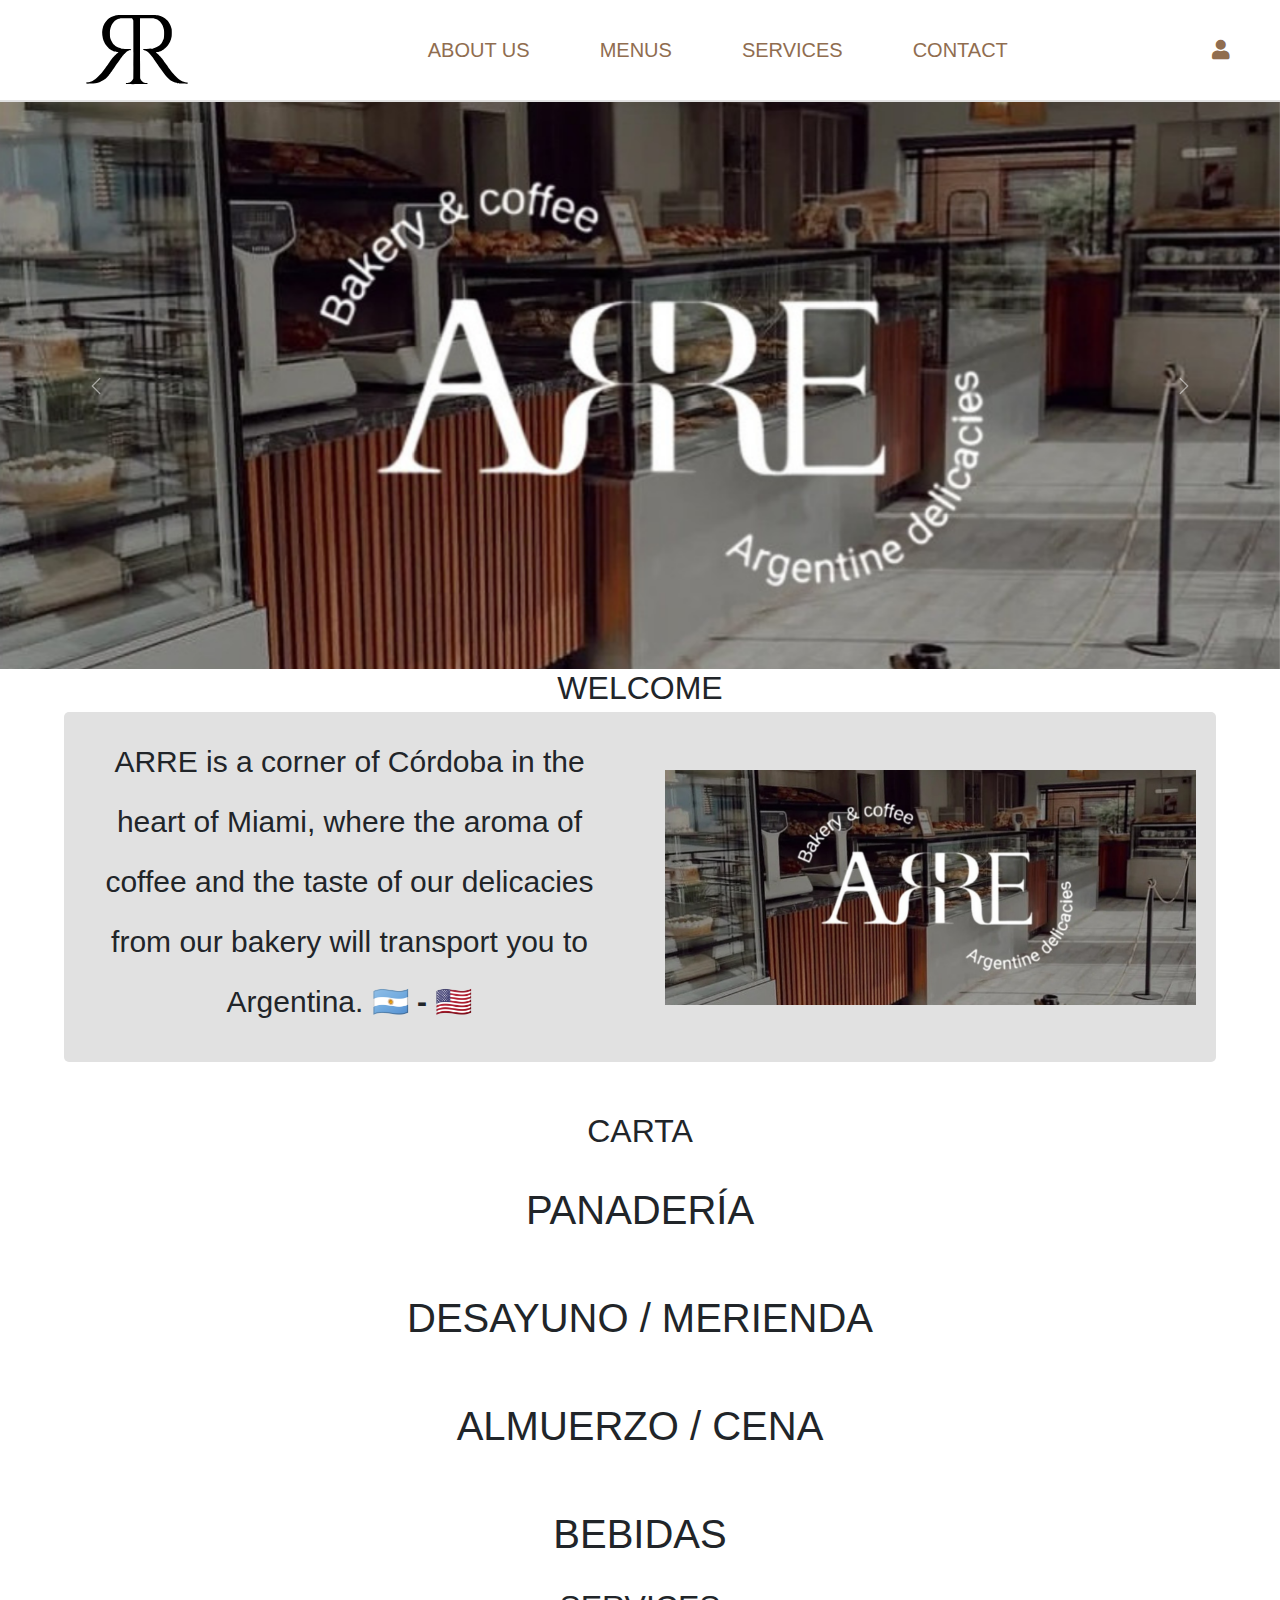
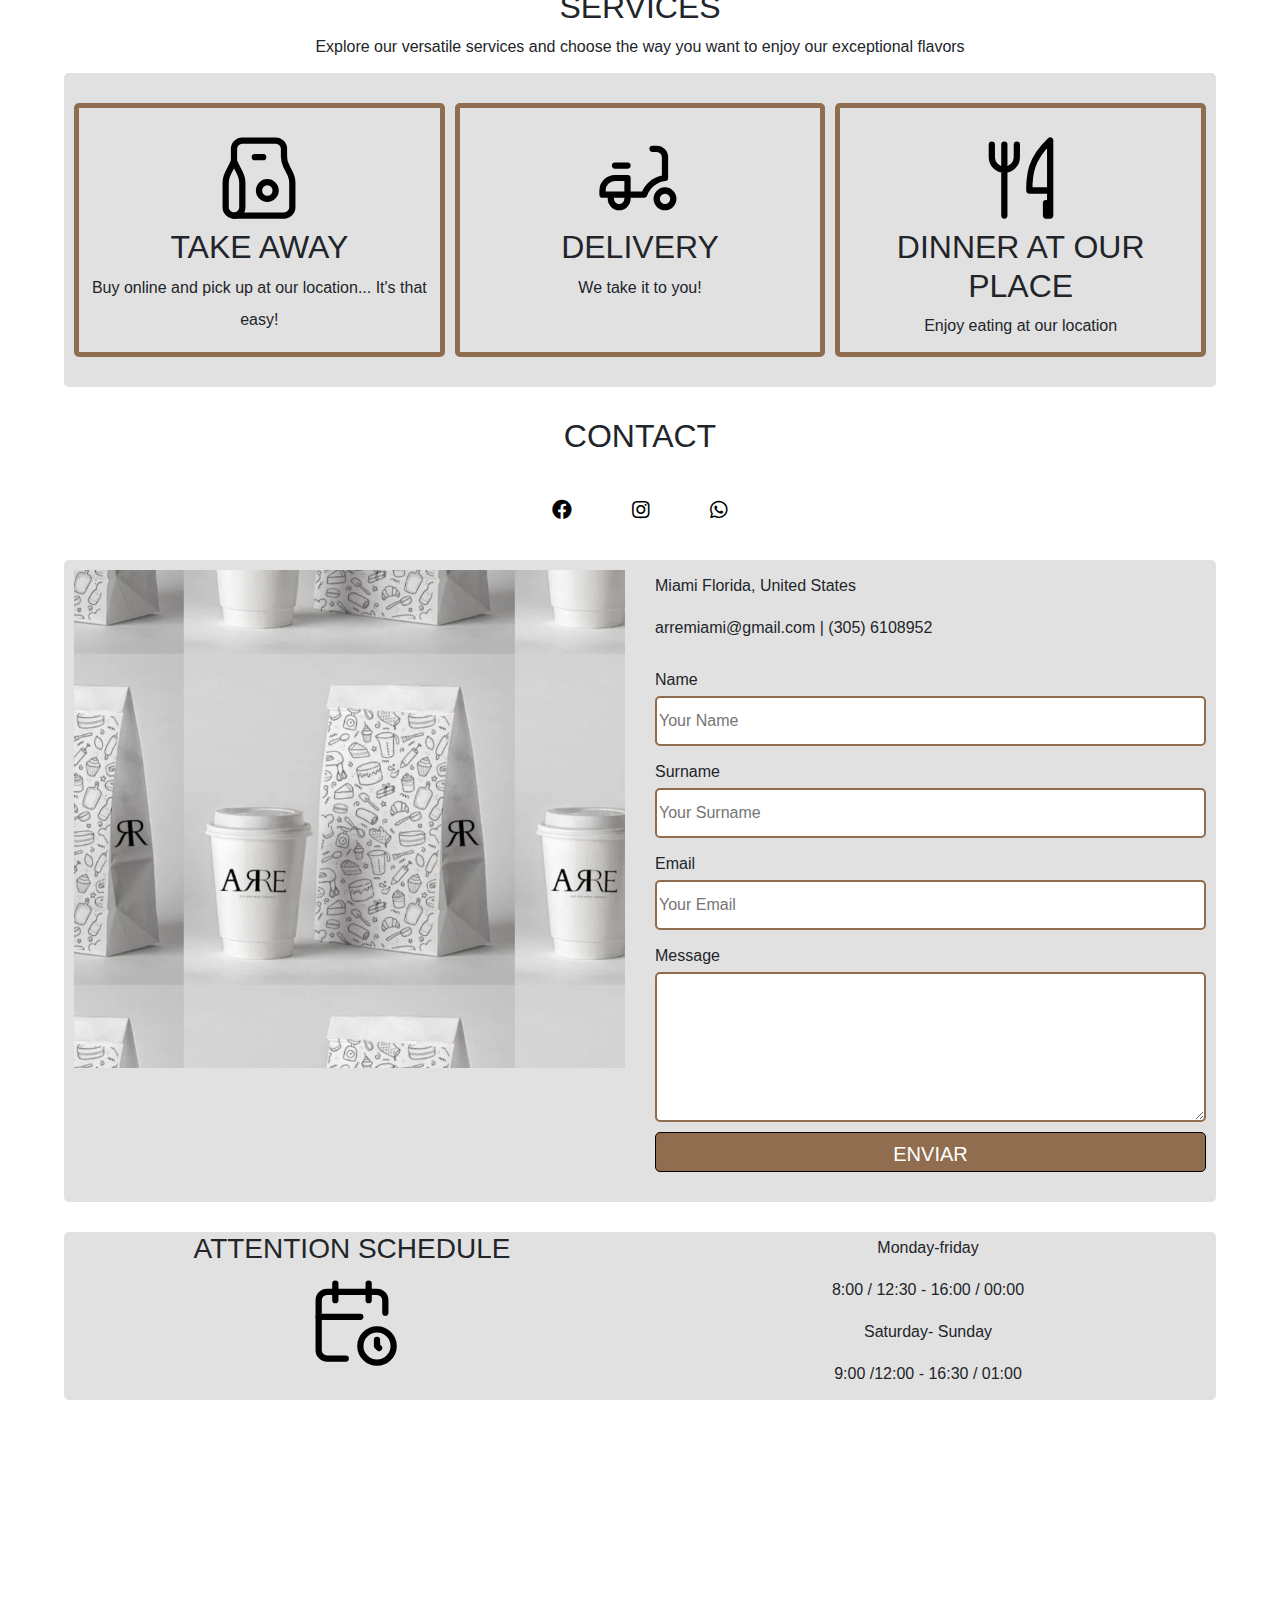
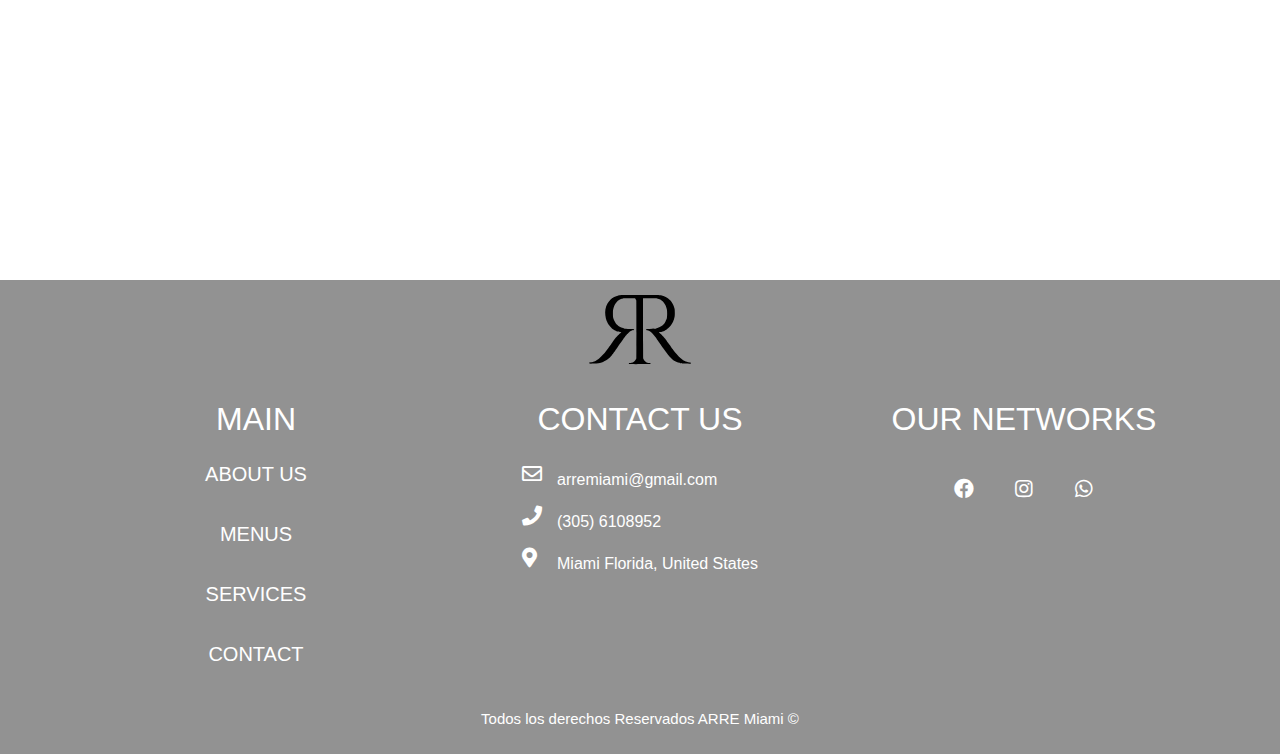
<file: index.html>
<!DOCTYPE html>
<html lang="en">
<head>
    <meta charset="UTF-8">
    <meta name="viewport" content="width=device-width, initial-scale=1.0">
    <link rel="stylesheet" href="css/styles.css">
    <link rel="stylesheet" href="css/normalize.css">
    <link rel="icon" type="image/png" href="./img/logo.svg">
    <title>ARRE</title>
    <link rel="stylesheet" href="https://cdnjs.cloudflare.com/ajax/libs/font-awesome/5.15.3/css/all.min.css">
    <link href="https://cdn.jsdelivr.net/npm/bootstrap@5.3.3/dist/css/bootstrap.min.css" rel="stylesheet" integrity="sha384-QWTKZyjpPEjISv5WaRU9OFeRpok6YctnYmDr5pNlyT2bRjXh0JMhjY6hW+ALEwIH" crossorigin="anonymous">
</head>
<body>
    
    <header class="header">
        <div class="contenedor">
            <div class="barra">
                <a href="index.html" class="logo">
                    <img src="img/logo.svg" alt="">
                </a>
                <button class="menu-toggle" aria-label="Open navigation menu">
                    &#9776;
                </button>
                <nav class="navegacion">
                    <a href="./sesion.html" class="navegacion-enlace iniciar-sesion-texto">
                        Log In
                    </a>
                    <a class="navegacion-enlace" href="aboutus.html">About Us</a>
                    <a class="navegacion-enlace" href="#carta-cliente">Menus</a>
                    <a class="navegacion-enlace" href="#servicios">Services</a>
                    <a class="navegacion-enlace" href="#contacto">Contact</a>
                </nav>
                <a href="./sesion.html" class="iniciar-sesion-icono">
                    <i class="fas fa-user"></i>
                </a>
            </div>
        </div>
    </header>
    <div id="carouselExampleAutoplaying" class="carousel slide" data-bs-ride="carousel">
        <div class="carousel-inner">
            <div class="carousel-item active">
                <img src="./img/welcome.png" class="d-block w-100" alt="...">
            </div>
            <div class="carousel-item">
                <img src="./img/criollos.png" class="d-block w-100" alt="...">
            </div>
            <div class="carousel-item">
                <img src="./img/medialuna.png" class="d-block w-100" alt="...">
            </div>
        </div>
        <button class="carousel-control-prev" type="button" data-bs-target="#carouselExampleAutoplaying" data-bs-slide="prev">
            <span class="carousel-control-prev-icon" aria-hidden="true"></span>
            <span class="visually-hidden">Previous</span>
        </button>
        <button class="carousel-control-next" type="button" data-bs-target="#carouselExampleAutoplaying" data-bs-slide="next">
            <span class="carousel-control-next-icon" aria-hidden="true"></span>
            <span class="visually-hidden">Next</span>
        </button>
    </div>
    <h3 class="centrar-texto">Welcome</h3>
    
    <div class="welcome">
        
        <p>ARRE is a corner of Córdoba in the heart of Miami, where the aroma of coffee and the taste of our delicacies 
            from our bakery will transport you to Argentina. <b>🇦🇷 - 🇺🇸</b>
        </p>
        <img src="img/welcome.png" alt="">
    </div>


    <!-- CARTA CLIENTE-->
    <h3 class="centrar-texto" id="carta-cliente">Carta</h3>
    <div id="contenedor-productos">
        <div id="cont-panaderia">
            <h2 class="category-title">Panadería</h2>
            <div id="panaderia">
            
            </div>
        </div>
        <div id="cont-desmer">
            <h2 class="category-title">Desayuno / Merienda</h2>
            <div id="desayuno-merienda">
                
            </div>
        </div>
        <div id="cont-almcen">
            <h2 class="category-title">Almuerzo / Cena</h2>
            <div id="almuerzo-cena">
                
            </div>
        </div>
        <div id="cont-bebidas">
            <h2 class="category-title">Bebidas</h2>
            <div id="bebidas">
                
            </div>
        </div>
    </div>
    <!--FIN CARTA CLIENTE-->

    <!--SERVICIOS -->
    <h3 class="centrar-texto" id="servicios">Services</h3>
    <p class="centrar-texto">Explore our versatile services and choose the way you want to enjoy our exceptional flavors</p>

    <div class="servicios">

        <div class="item">
            <svg xmlns="http://www.w3.org/2000/svg" class="icon icon-tabler icon-tabler-paper-bag" width="100" height="100" viewBox="0 0 24 24" stroke-width="1.5" stroke="#000000" fill="none" stroke-linecap="round" stroke-linejoin="round">
                <path stroke="none" d="M0 0h24v24H0z" fill="none"/>
                <path d="M8 3h8a2 2 0 0 1 2 2v1.82a5 5 0 0 0 .528 2.236l.944 1.888a5 5 0 0 1 .528 2.236v5.82a2 2 0 0 1 -2 2h-12a2 2 0 0 1 -2 -2v-5.82a5 5 0 0 1 .528 -2.236l1.472 -2.944v-3a2 2 0 0 1 2 -2z" />
                <path d="M14 15m-2 0a2 2 0 1 0 4 0a2 2 0 1 0 -4 0" />
                <path d="M6 21a2 2 0 0 0 2 -2v-5.82a5 5 0 0 0 -.528 -2.236l-1.472 -2.944" />
                <path d="M11 7h2" />
              </svg>
            <h3>Take Away</h3>
            <p>Buy online and pick up at our location... It's that easy!</p>
        </div>

        <div class="item">
            <svg xmlns="http://www.w3.org/2000/svg" class="icon icon-tabler icon-tabler-moped" width="100" height="100" viewBox="0 0 24 24" stroke-width="1.5" stroke="#000000" fill="none" stroke-linecap="round" stroke-linejoin="round">
                <path stroke="none" d="M0 0h24v24H0z" fill="none"/>
                <path d="M18 17m-2 0a2 2 0 1 0 4 0a2 2 0 1 0 -4 0" />
                <path d="M5 16v1a2 2 0 0 0 4 0v-5h-3a3 3 0 0 0 -3 3v1h10a6 6 0 0 1 5 -4v-5a2 2 0 0 0 -2 -2h-1" />
                <path d="M6 9l3 0" />
              </svg>
            <h3>Delivery</h3>
            <p>We take it to you!</p>
        </div>

        <div class="item">
            <svg xmlns="http://www.w3.org/2000/svg" class="icon icon-tabler icon-tabler-tools-kitchen-2" width="100" height="100" viewBox="0 0 24 24" stroke-width="1.5" stroke="#000000" fill="none" stroke-linecap="round" stroke-linejoin="round">
                <path stroke="none" d="M0 0h24v24H0z" fill="none"/>
                <path d="M19 3v12h-5c-.023 -3.681 .184 -7.406 5 -12zm0 12v6h-1v-3m-10 -14v17m-3 -17v3a3 3 0 1 0 6 0v-3" />
              </svg>
            <h3>Dinner at our Place</h3>
            <p>Enjoy eating at our location</p>
        </div>

    </div>
    <!--FIN SERVICIOS -->

    <!--CONTACTO-->
    <h3 class="centrar-texto" id="contacto">Contact</h3>

    <div class="redes">
        <a class="navegacion-enlace" href="#"><i class="fab fa-facebook"></i></a>
        <a class="navegacion-enlace" href="#"><i class="fab fa-instagram"></i></a>
        <a class="navegacion-enlace" href="#"><i class="fab fa-whatsapp"></i></a>
    </div>


    <div class="contacto">
        <img src="img/contacto.jpeg" alt="">

        <form class="formulario" action="https://formspree.io/f/xdoqrpzy" method="POST">
                <div class="info">
                    <p>Miami Florida, United States</p>
                    <p>arremiami@gmail.com | (305) 6108952</p>
                </div>

                <div class="campo">
                    <label class="campo__label" for="name">Name</label>
                    <input name="Name" class="campo__field" type="text" id="name" placeholder="Your Name">
                </div>

                <div class="campo">
                    <label class="campo__label" for="surname">Surname</label>
                    <input name="Surname" class="campo__field" type="text" id="surname" placeholder="Your Surname">
                </div>

                <div class="campo">
                    <label class="campo__label" for="email">Email</label>
                    <input name="Email" class="campo__field" type="text" id="email" placeholder="Your Email">
                </div>

                <div class="campo">
                    <label class="campo__label" for="message">Message</label>
                    <textarea name="Message" class="campo__label--textarea" id="message"></textarea>
                </div>

                <div class="campo">
                    <input type="submit" value="Enviar" class="boton">
                </div>
            </div>
        </form>
    </div>

    <div class="horarios">
        <div class="titulo">
            <h4 class="horario__titulo">Attention schedule</h4>
            <svg class="horario__icono" xmlns="http://www.w3.org/2000/svg" class="icon icon-tabler icon-tabler-calendar-clock" width="100" height="100" viewBox="0 0 24 24" stroke-width="1.5" stroke="#000000" fill="none" stroke-linecap="round" stroke-linejoin="round">
                <path stroke="none" d="M0 0h24v24H0z" fill="none"/>
                <path d="M10.5 21h-4.5a2 2 0 0 1 -2 -2v-12a2 2 0 0 1 2 -2h12a2 2 0 0 1 2 2v3" />
                <path d="M16 3v4" />
                <path d="M8 3v4" />
                <path d="M4 11h10" />
                <path d="M18 18m-4 0a4 4 0 1 0 8 0a4 4 0 1 0 -8 0" />
                <path d="M18 16.5v1.5l.5 .5" />
            </svg> 
        </div>
        

        <div class="hora">
            <div class="horario__dia">
                <p>Monday-friday</p>
                <p>8:00 / 12:30 - 16:00 / 00:00</p>
            </div>
            <div class="horario__dia">
                <p>Saturday- Sunday</p>
                <p>9:00 /12:00 - 16:30 / 01:00</p>
            </div>
        </div>
    </div>
    <div class="map">
        <iframe src="https://www.google.com/maps/embed?pb=!1m18!1m12!1m3!1d3592.234903477276!2d-80.13233793224205!3d25.795823322726807!2m3!1f0!2f0!3f0!3m2!1i1024!2i768!4f13.1!3m3!1m2!1s0x88d9b0a20ec8c111%3A0xff96f271ddad4f65!2sMiami%2C%20Florida%2C%20EE.%20UU.!5e0!3m2!1ses-419!2sar!4v1717389049064!5m2!1ses-419!2sar" width="600" height="450" style="border:0;" allowfullscreen="" loading="lazy" referrerpolicy="no-referrer-when-downgrade"></iframe>        
    </div>
    <!--FIN CONTACTO-->

    <footer class="footer">
        <div class="contenedor-footer">
            <div class="logo-footer">
                <a href="index.html" class="logo">
                    <img src="img/logo.svg" alt="">
                </a>
            </div>
            <div class="content-footer">
                <nav class="nav-footer">
                    <h3>Main</h3>
                    <a class="navegacion-enlace" href="aboutus.html">About Us</a>
                    <a class="navegacion-enlace" href="menu.html">Menus</a>
                    <a class="navegacion-enlace" href="services.html">Services</a>
                    <a class="navegacion-enlace" href="contact.html">Contact</a>
                </nav>
                <div class="contact-footer">
                    <h3>Contact us</h3>
                    <div class="content-contact-footer">
                        <div class="iconos-contacto">
                            <i class="far fa-envelope"></i>
                            <i class="fas fa-phone"></i>
                            <i class="fas fa-map-marker-alt"></i>
                        </div>
                        <div>
                            <p>arremiami@gmail.com</p>
                            <p>(305) 6108952</p>
                            <p>Miami Florida, United States</p>
                        </div>
                    </div>
                </div>
                <div class="redes-footer">
                        <h3>Our networks</h3>
                        <div>
                            <a class="navegacion-enlace" href="#"><i class="fab fa-facebook"></i></a>
                            <a class="navegacion-enlace" href="#"><i class="fab fa-instagram"></i></a>
                            <a class="navegacion-enlace" href="#"><i class="fab fa-whatsapp"></i></a>
                        </div>
                </div>
            </div>
        </div>
        <p id="derechos" class="centrar-texto">Todos los derechos Reservados ARRE Miami &copy;</p>
    </footer>
    <script src="./main.js"></script>
    <script src="./footer.js"></script>
    <script src="https://cdn.jsdelivr.net/npm/bootstrap@5.3.3/dist/js/bootstrap.bundle.min.js" integrity="sha384-YvpcrYf0tY3lHB60NNkmXc5s9fDVZLESaAA55NDzOxhy9GkcIdslK1eN7N6jIeHz" crossorigin="anonymous"></script>
</body>
</html>
</file>
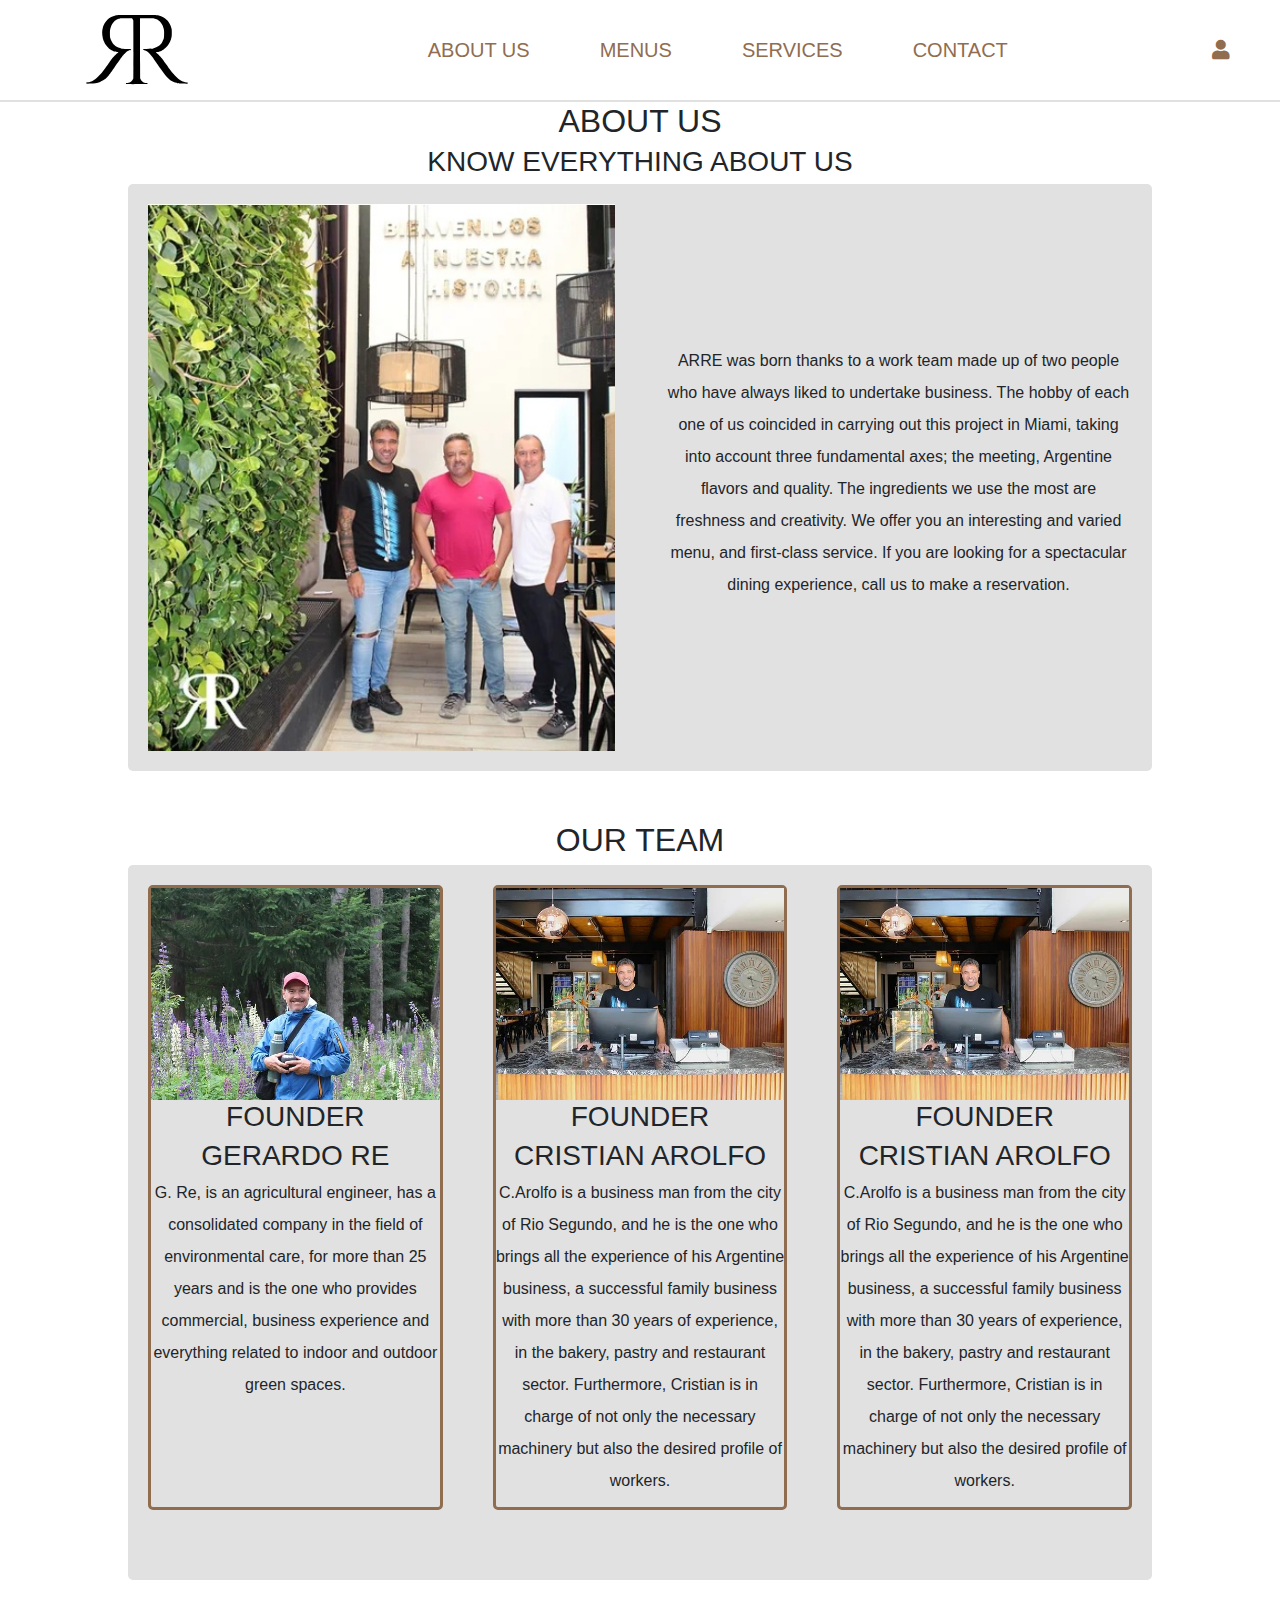
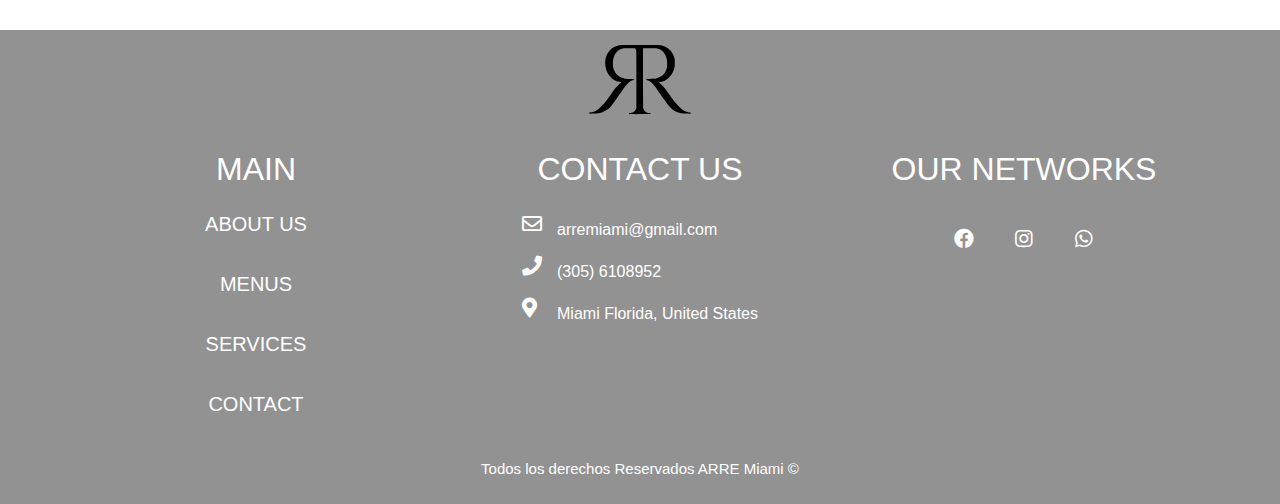
<file: aboutus.html>
<!DOCTYPE html>
<html lang="en">
<head>
    <meta charset="UTF-8">
    <meta name="viewport" content="width=device-width, initial-scale=1.0">
    <link rel="stylesheet" href="css/styles.css">
    <link rel="stylesheet" href="css/normalize.css">
    <link rel="icon" type="image/png" href="./img/logo.svg">
    <title>ARRE</title>
    <link rel="stylesheet" href="https://cdnjs.cloudflare.com/ajax/libs/font-awesome/5.15.3/css/all.min.css">
    <link href="https://cdn.jsdelivr.net/npm/bootstrap@5.3.3/dist/css/bootstrap.min.css" rel="stylesheet" integrity="sha384-QWTKZyjpPEjISv5WaRU9OFeRpok6YctnYmDr5pNlyT2bRjXh0JMhjY6hW+ALEwIH" crossorigin="anonymous">
</head>
<body>
    
    <header class="header">
        <div class="contenedor">
            <div class="barra">
                <a href="index.html" class="logo">
                    <img src="img/logo.svg" alt="">
                </a>
                <button class="menu-toggle" aria-label="Open navigation menu">
                    &#9776;
                </button>
                <nav class="navegacion">
                    <a href="./sesion.html" class="navegacion-enlace iniciar-sesion-texto">
                        Log In
                    </a>
                    <a class="navegacion-enlace" href="aboutus.html">About Us</a>
                    <a class="navegacion-enlace" href="menu.html">Menus</a>
                    <a class="navegacion-enlace" href="services.html">Services</a>
                    <a class="navegacion-enlace" href="contact.html">Contact</a>
                </nav>
                <a href="./sesion.html" class="iniciar-sesion-icono">
                    <i class="fas fa-user"></i>
                </a>
            </div>
        </div>
    </header>

    <h3 class="centrar-texto">About Us</h3>

    <h4 class="centrar-texto">Know everything about us</h4>
    <div class="us">
        <img src="img/founders.jpeg" alt="">
        <p>ARRE was born thanks to a work team made up of two people who have always liked to undertake business. 
            The hobby of each one of us coincided in carrying out this project in Miami, taking into account three 
            fundamental axes; the meeting, Argentine flavors and quality. The ingredients we use the most are freshness 
            and creativity. We offer you an interesting and varied menu, and first-class service. If you are looking for 
            a spectacular dining experience, call us to make a reservation.</p>
    </div>

    <h3 class="centrar-texto">Our Team</h3>

    <div class="fundadores">
        <div class="fundador">
            <img src="img/gerardo.jpeg" alt="">
            <h4>Founder</h4>
            <h4>Gerardo Re</h4>
            <p>G. Re, is an agricultural engineer, has a consolidated company in the field of environmental care, 
                for more than 25 years and is the one who provides commercial, business experience and everything 
                related to indoor and outdoor green spaces.
            </p>
        </div>
        <div class="fundador">
            <img src="img/cristian.jpeg" alt="">
            <h4>Founder</h4>
            <h4>Cristian Arolfo</h4>
            <p>C.Arolfo is a business man from the city of Rio Segundo, and he is the one who brings all the experience 
                of his Argentine business, a successful family business with more than 30 years of experience, in the bakery, 
                pastry and restaurant sector. Furthermore, Cristian is in charge of not only the necessary machinery but also 
                the desired profile of workers.
            </p>
        </div>
        <div class="fundador">
            <img src="img/cristian.jpeg" alt="">
            <h4>Founder</h4>
            <h4>Cristian Arolfo</h4>
            <p>C.Arolfo is a business man from the city of Rio Segundo, and he is the one who brings all the experience 
                of his Argentine business, a successful family business with more than 30 years of experience, in the bakery, 
                pastry and restaurant sector. Furthermore, Cristian is in charge of not only the necessary machinery but also 
                the desired profile of workers.
            </p>
        </div>
    </div>
    <footer class="footer">
        <div class="contenedor-footer">
            <div class="logo-footer">
                <a href="index.html" class="logo">
                    <img src="img/logo.svg" alt="">
                </a>
            </div>
            <div class="content-footer">
                <nav class="nav-footer">
                    <h3>Main</h3>
                    <a class="navegacion-enlace" href="aboutus.html">About Us</a>
                    <a class="navegacion-enlace" href="menu.html">Menus</a>
                    <a class="navegacion-enlace" href="services.html">Services</a>
                    <a class="navegacion-enlace" href="contact.html">Contact</a>
                </nav>
                <div class="contact-footer">
                    <h3>Contact us</h3>
                    <div class="content-contact-footer">
                        <div class="iconos-contacto">
                            <i class="far fa-envelope"></i>
                            <i class="fas fa-phone"></i>
                            <i class="fas fa-map-marker-alt"></i>
                        </div>
                        <div>
                            <p>arremiami@gmail.com</p>
                            <p>(305) 6108952</p>
                            <p>Miami Florida, United States</p>
                        </div>
                    </div>
                </div>
                <div class="redes-footer">
                        <h3>Our networks</h3>
                        <div>
                            <a class="navegacion-enlace" href="#"><i class="fab fa-facebook"></i></a>
                            <a class="navegacion-enlace" href="#"><i class="fab fa-instagram"></i></a>
                            <a class="navegacion-enlace" href="#"><i class="fab fa-whatsapp"></i></a>
                        </div>
                </div>
            </div>
        </div>
        <p id="derechos" class="centrar-texto">Todos los derechos Reservados ARRE Miami &copy;</p>
    </footer>
    <script src="./main.js"></script>
    <script src="./footer.js"></script>
</body>
</html>
</file>
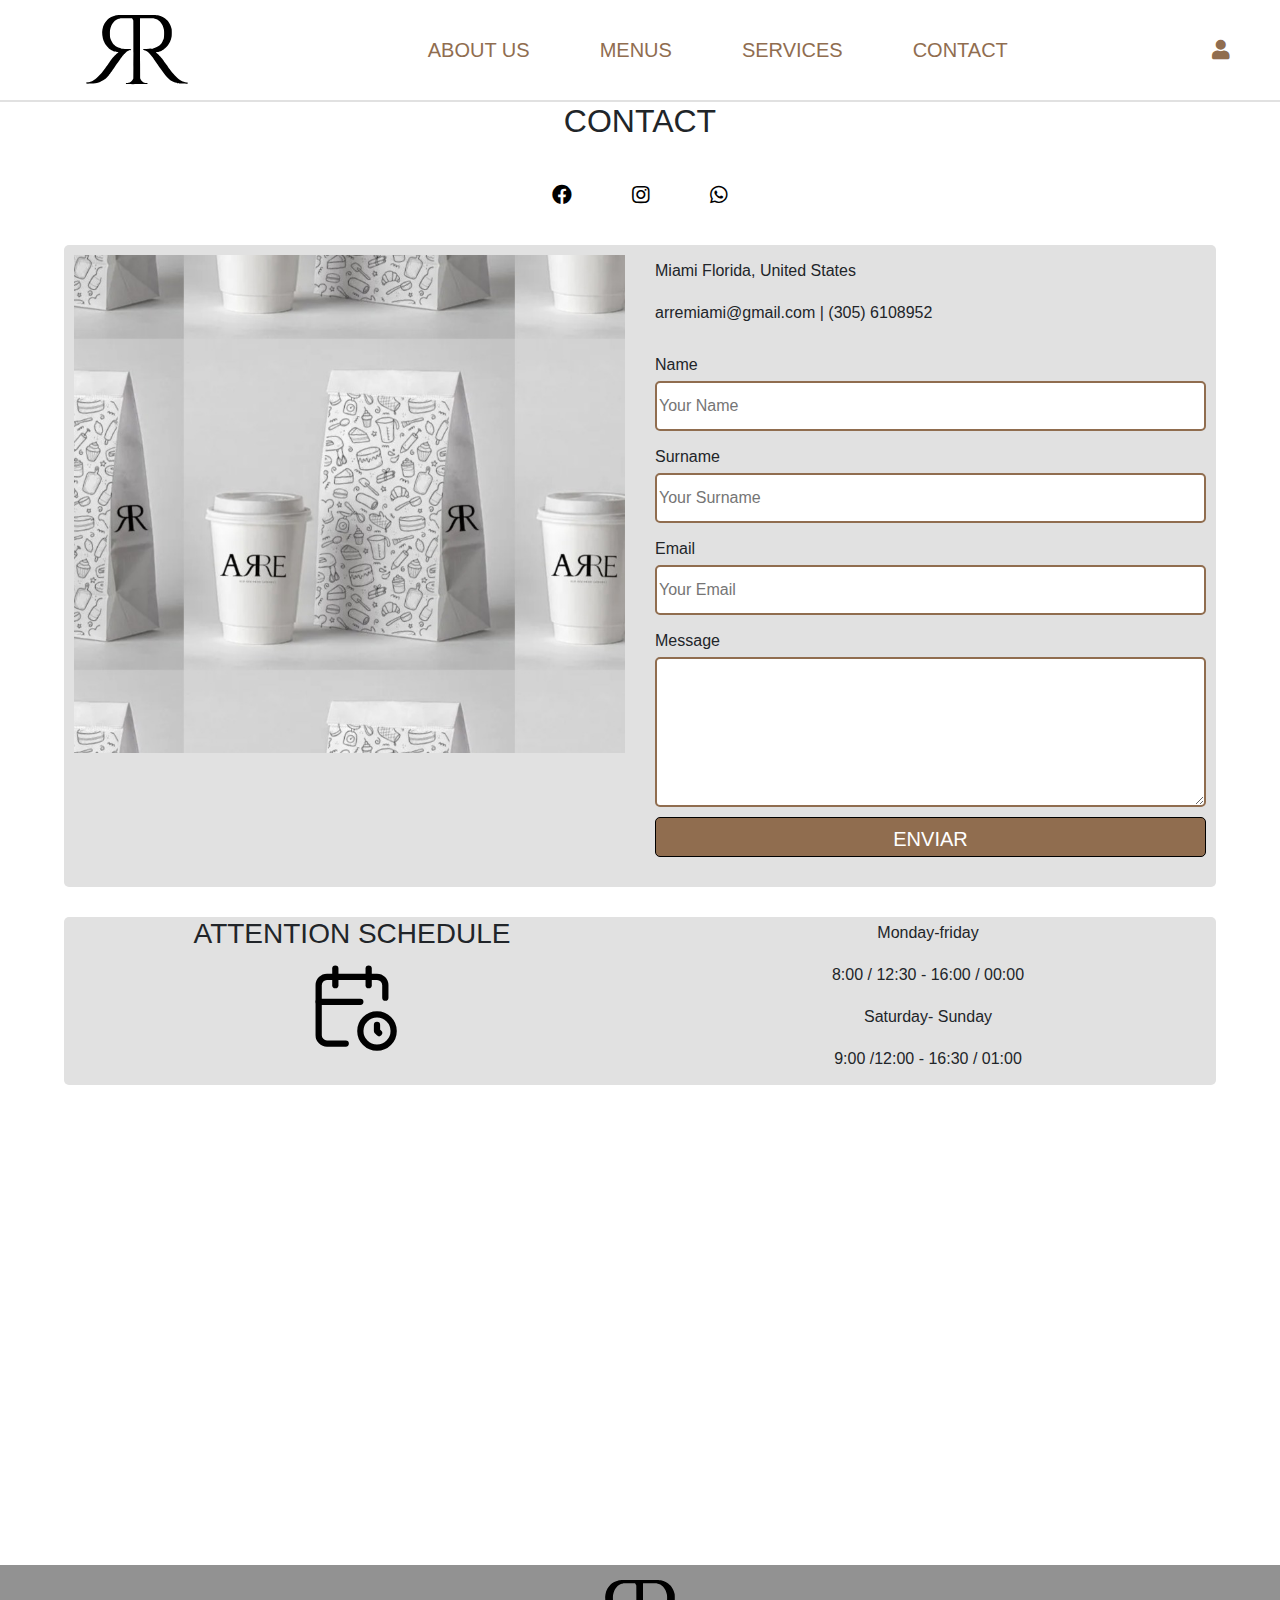
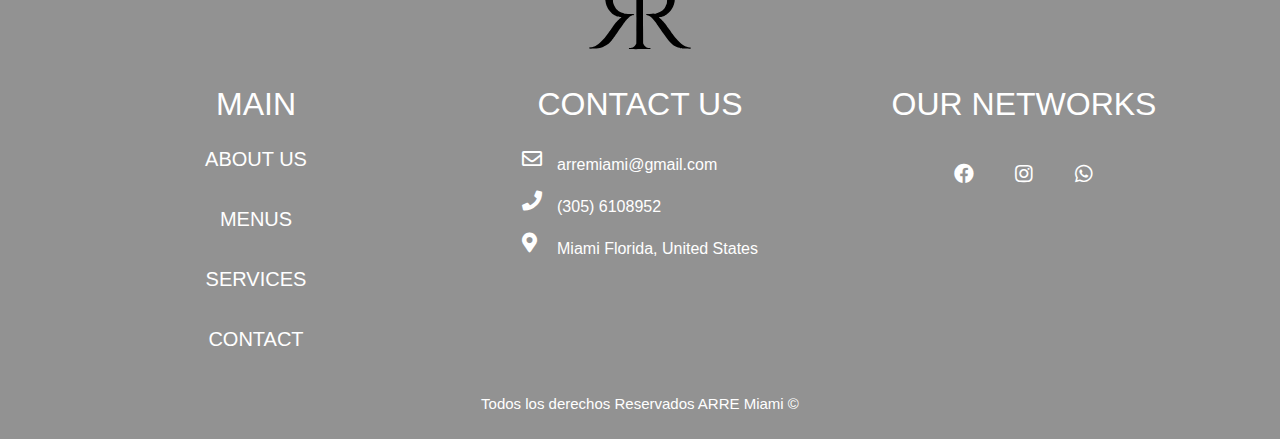
<file: contact.html>
<!DOCTYPE html>
<html lang="en">
<head>
    <meta charset="UTF-8">
    <meta name="viewport" content="width=device-width, initial-scale=1.0">
    <link rel="stylesheet" href="css/styles.css">
    <link rel="stylesheet" href="css/normalize.css">
    <link rel="icon" type="image/png" href="./img/logo.svg">
    <title>ARRE</title>
    <link rel="stylesheet" href="https://cdnjs.cloudflare.com/ajax/libs/font-awesome/5.15.3/css/all.min.css">
    <link href="https://cdn.jsdelivr.net/npm/bootstrap@5.3.3/dist/css/bootstrap.min.css" rel="stylesheet" integrity="sha384-QWTKZyjpPEjISv5WaRU9OFeRpok6YctnYmDr5pNlyT2bRjXh0JMhjY6hW+ALEwIH" crossorigin="anonymous">
</head>
<body>
    
    <header class="header">
        <div class="contenedor">
            <div class="barra">
                <a href="index.html" class="logo">
                    <img src="img/logo.svg" alt="">
                </a>
                <button class="menu-toggle" aria-label="Open navigation menu">
                    &#9776;
                </button>
                <nav class="navegacion">
                    <a href="./sesion.html" class="navegacion-enlace iniciar-sesion-texto">
                        Log In
                    </a>
                    <a class="navegacion-enlace" href="aboutus.html">About Us</a>
                    <a class="navegacion-enlace" href="menu.html">Menus</a>
                    <a class="navegacion-enlace" href="services.html">Services</a>
                    <a class="navegacion-enlace" href="contact.html">Contact</a>
                </nav>
                <a href="./sesion.html" class="iniciar-sesion-icono">
                    <i class="fas fa-user"></i>
                </a>
            </div>
        </div>
    </header>
    

    <h3 class="centrar-texto">Contact</h3>

    <div class="redes">
        <a class="navegacion-enlace" href="#"><i class="fab fa-facebook"></i></a>
        <a class="navegacion-enlace" href="#"><i class="fab fa-instagram"></i></a>
        <a class="navegacion-enlace" href="#"><i class="fab fa-whatsapp"></i></a>
    </div>


    <div class="contacto">
        <img src="img/contacto.jpeg" alt="">

        <form class="formulario" action="https://formspree.io/f/xdoqrpzy" method="POST">
                <div class="info">
                    <p>Miami Florida, United States</p>
                    <p>arremiami@gmail.com | (305) 6108952</p>
                </div>

                <div class="campo">
                    <label class="campo__label" for="name">Name</label>
                    <input name="Name" class="campo__field" type="text" id="name" placeholder="Your Name">
                </div>

                <div class="campo">
                    <label class="campo__label" for="surname">Surname</label>
                    <input name="Surname" class="campo__field" type="text" id="surname" placeholder="Your Surname">
                </div>

                <div class="campo">
                    <label class="campo__label" for="email">Email</label>
                    <input name="Email" class="campo__field" type="text" id="email" placeholder="Your Email">
                </div>

                <div class="campo">
                    <label class="campo__label" for="message">Message</label>
                    <textarea name="Message" class="campo__label--textarea" id="message"></textarea>
                </div>

                <div class="campo">
                    <input type="submit" value="Enviar" class="boton">
                </div>
            </div>
        </form>
    </div>

    <div class="horarios">
        <div class="titulo">
            <h4 class="horario__titulo">Attention schedule</h4>
            <svg class="horario__icono" xmlns="http://www.w3.org/2000/svg" class="icon icon-tabler icon-tabler-calendar-clock" width="100" height="100" viewBox="0 0 24 24" stroke-width="1.5" stroke="#000000" fill="none" stroke-linecap="round" stroke-linejoin="round">
                <path stroke="none" d="M0 0h24v24H0z" fill="none"/>
                <path d="M10.5 21h-4.5a2 2 0 0 1 -2 -2v-12a2 2 0 0 1 2 -2h12a2 2 0 0 1 2 2v3" />
                <path d="M16 3v4" />
                <path d="M8 3v4" />
                <path d="M4 11h10" />
                <path d="M18 18m-4 0a4 4 0 1 0 8 0a4 4 0 1 0 -8 0" />
                <path d="M18 16.5v1.5l.5 .5" />
            </svg> 
        </div>
        

        <div class="hora">
            <div class="horario__dia">
                <p>Monday-friday</p>
                <p>8:00 / 12:30 - 16:00 / 00:00</p>
            </div>
            <div class="horario__dia">
                <p>Saturday- Sunday</p>
                <p>9:00 /12:00 - 16:30 / 01:00</p>
            </div>
        </div>
    </div>
    <div class="map">
        <iframe src="https://www.google.com/maps/embed?pb=!1m18!1m12!1m3!1d3592.234903477276!2d-80.13233793224205!3d25.795823322726807!2m3!1f0!2f0!3f0!3m2!1i1024!2i768!4f13.1!3m3!1m2!1s0x88d9b0a20ec8c111%3A0xff96f271ddad4f65!2sMiami%2C%20Florida%2C%20EE.%20UU.!5e0!3m2!1ses-419!2sar!4v1717389049064!5m2!1ses-419!2sar" width="600" height="450" style="border:0;" allowfullscreen="" loading="lazy" referrerpolicy="no-referrer-when-downgrade"></iframe>        
    </div>
    <footer class="footer">
        <div class="contenedor-footer">
            <div class="logo-footer">
                <a href="index.html" class="logo">
                    <img src="img/logo.svg" alt="">
                </a>
            </div>
            <div class="content-footer">
                <nav class="nav-footer">
                    <h3>Main</h3>
                    <a class="navegacion-enlace" href="aboutus.html">About Us</a>
                    <a class="navegacion-enlace" href="menu.html">Menus</a>
                    <a class="navegacion-enlace" href="services.html">Services</a>
                    <a class="navegacion-enlace" href="contact.html">Contact</a>
                </nav>
                <div class="contact-footer">
                    <h3>Contact us</h3>
                    <div class="content-contact-footer">
                        <div class="iconos-contacto">
                            <i class="far fa-envelope"></i>
                            <i class="fas fa-phone"></i>
                            <i class="fas fa-map-marker-alt"></i>
                        </div>
                        <div>
                            <p>arremiami@gmail.com</p>
                            <p>(305) 6108952</p>
                            <p>Miami Florida, United States</p>
                        </div>
                    </div>
                </div>
                <div class="redes-footer">
                        <h3>Our networks</h3>
                        <div>
                            <a class="navegacion-enlace" href="#"><i class="fab fa-facebook"></i></a>
                            <a class="navegacion-enlace" href="#"><i class="fab fa-instagram"></i></a>
                            <a class="navegacion-enlace" href="#"><i class="fab fa-whatsapp"></i></a>
                        </div>
                </div>
            </div>
        </div>
        <p id="derechos" class="centrar-texto">Todos los derechos Reservados ARRE Miami &copy;</p>
    </footer>
    <script src="./main.js"></script>
    <script src="./footer.js"></script>
</body>
</html>
</file>
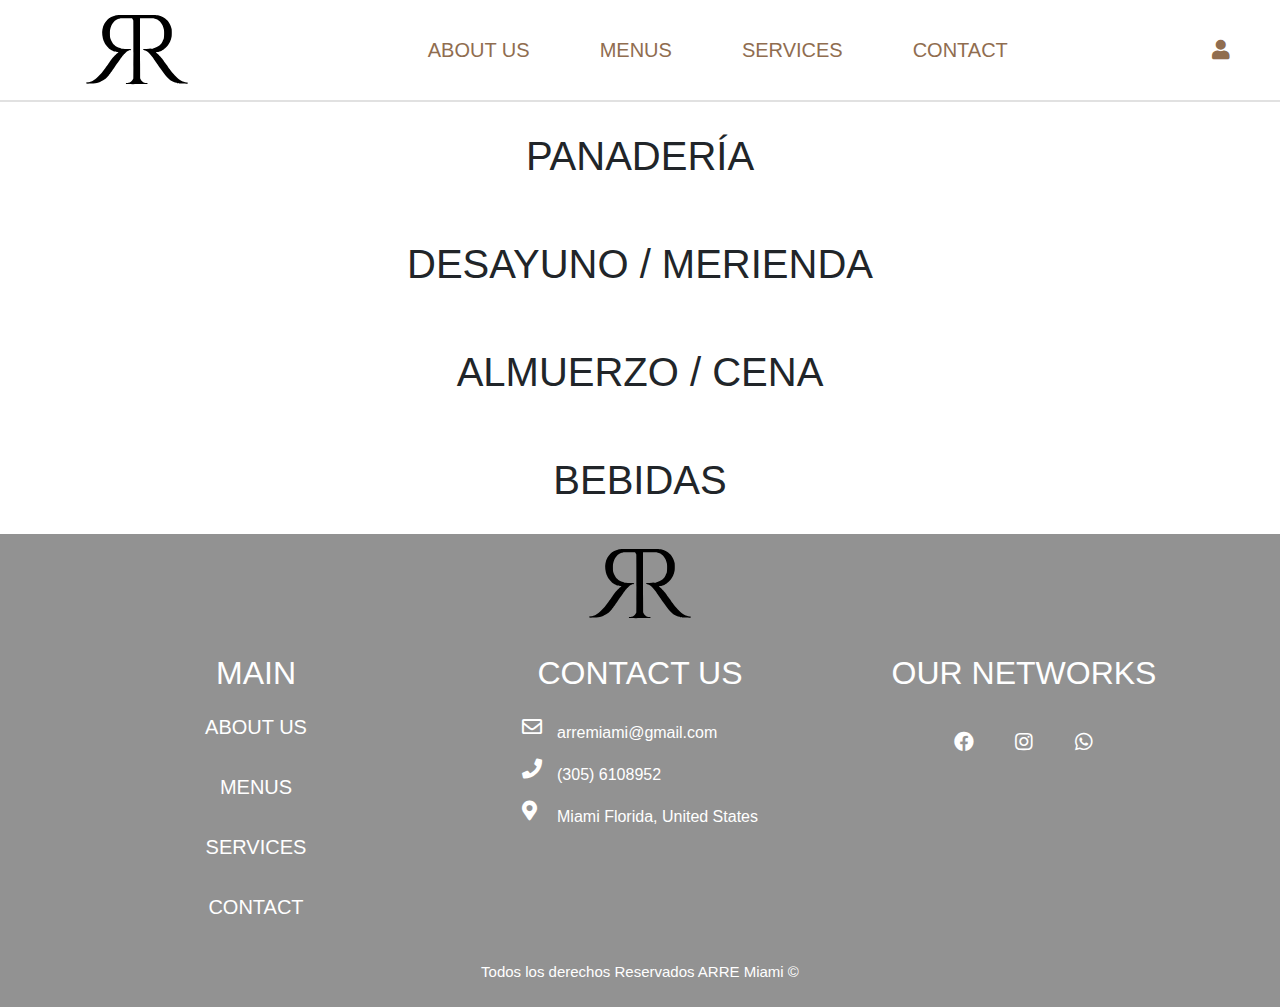
<file: menu.html>
<!DOCTYPE html>
<html lang="en">
<head>
    <meta charset="UTF-8">
    <meta name="viewport" content="width=device-width, initial-scale=1.0">
    <link rel="stylesheet" href="css/styles.css">
    <link rel="stylesheet" href="css/normalize.css">
    <link rel="icon" type="image/png" href="./img/logo.svg">
    <title>ARRE</title>
    <link rel="stylesheet" href="https://cdnjs.cloudflare.com/ajax/libs/font-awesome/5.15.3/css/all.min.css">
    <link href="https://cdn.jsdelivr.net/npm/bootstrap@5.3.3/dist/css/bootstrap.min.css" rel="stylesheet" integrity="sha384-QWTKZyjpPEjISv5WaRU9OFeRpok6YctnYmDr5pNlyT2bRjXh0JMhjY6hW+ALEwIH" crossorigin="anonymous">
</head>
<body>
    
    <header class="header">
        <div class="contenedor">
            <div class="barra">
                <a href="index.html" class="logo">
                    <img src="img/logo.svg" alt="">
                </a>
                <button class="menu-toggle" aria-label="Open navigation menu">
                    &#9776;
                </button>
                <nav class="navegacion">
                    <a href="./sesion.html" class="navegacion-enlace iniciar-sesion-texto">
                        Log In
                    </a>
                    <a class="navegacion-enlace" href="aboutus.html">About Us</a>
                    <a class="navegacion-enlace" href="menu.html">Menus</a>
                    <a class="navegacion-enlace" href="services.html">Services</a>
                    <a class="navegacion-enlace" href="contact.html">Contact</a>
                </nav>
                <a href="./sesion.html" class="iniciar-sesion-icono">
                    <i class="fas fa-user"></i>
                </a>
            </div>
        </div>
    </header>
    <div id="contenedor-productos">
        <div id="cont-panaderia">
            <h2 class="category-title">Panadería</h2>
            <div id="panaderia">
            
            </div>
        </div>
        <div id="cont-desmer">
            <h2 class="category-title">Desayuno / Merienda</h2>
            <div id="desayuno-merienda">
                
            </div>
        </div>
        <div id="cont-almcen">
            <h2 class="category-title">Almuerzo / Cena</h2>
            <div id="almuerzo-cena">
                
            </div>
        </div>
        <div id="cont-bebidas">
            <h2 class="category-title">Bebidas</h2>
            <div id="bebidas">
                
            </div>
        </div>
    </div>

    <footer class="footer">
        <div class="contenedor-footer">
            <div class="logo-footer">
                <a href="index.html" class="logo">
                    <img src="img/logo.svg" alt="">
                </a>
            </div>
            <div class="content-footer">
                <nav class="nav-footer">
                    <h3>Main</h3>
                    <a class="navegacion-enlace" href="aboutus.html">About Us</a>
                    <a class="navegacion-enlace" href="menu.html">Menus</a>
                    <a class="navegacion-enlace" href="services.html">Services</a>
                    <a class="navegacion-enlace" href="contact.html">Contact</a>
                </nav>
                <div class="contact-footer">
                    <h3>Contact us</h3>
                    <div class="content-contact-footer">
                        <div class="iconos-contacto">
                            <i class="far fa-envelope"></i>
                            <i class="fas fa-phone"></i>
                            <i class="fas fa-map-marker-alt"></i>
                        </div>
                        <div>
                            <p>arremiami@gmail.com</p>
                            <p>(305) 6108952</p>
                            <p>Miami Florida, United States</p>
                        </div>
                    </div>
                </div>
                <div class="redes-footer">
                        <h3>Our networks</h3>
                        <div>
                            <a class="navegacion-enlace" href="#"><i class="fab fa-facebook"></i></a>
                            <a class="navegacion-enlace" href="#"><i class="fab fa-instagram"></i></a>
                            <a class="navegacion-enlace" href="#"><i class="fab fa-whatsapp"></i></a>
                        </div>
                </div>
            </div>
        </div>
        <p id="derechos" class="centrar-texto">Todos los derechos Reservados ARRE Miami &copy;</p>
    </footer>
    <script src="./main.js"></script>
    <script src="./footer.js"></script>
    <script src="https://cdn.jsdelivr.net/npm/bootstrap@5.3.3/dist/js/bootstrap.bundle.min.js" integrity="sha384-YvpcrYf0tY3lHB60NNkmXc5s9fDVZLESaAA55NDzOxhy9GkcIdslK1eN7N6jIeHz" crossorigin="anonymous"></script>
</body>
</html>
</file>
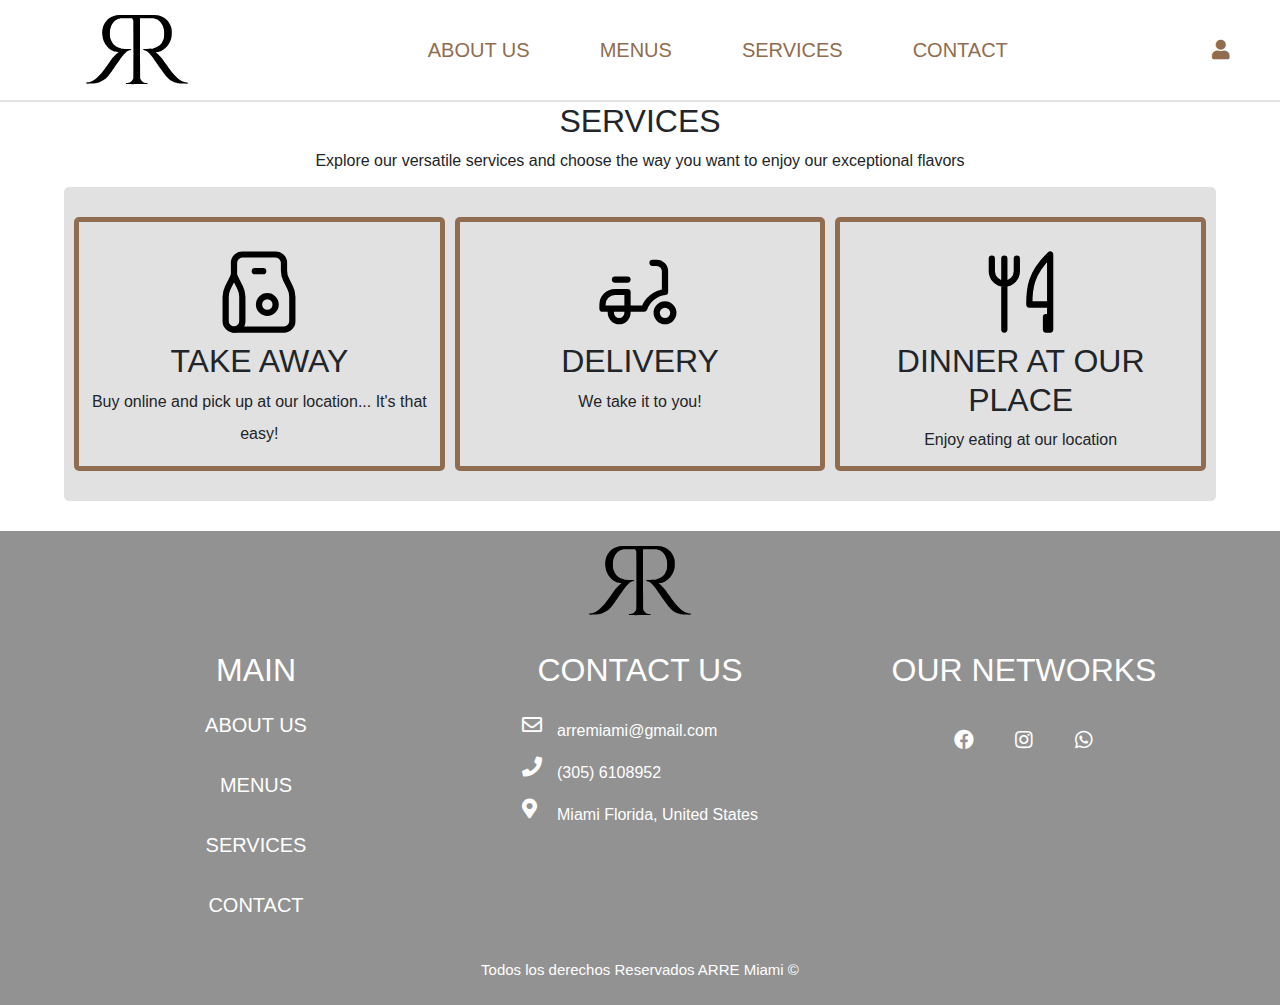
<file: services.html>
<!DOCTYPE html>
<html lang="en">
<head>
    <meta charset="UTF-8">
    <meta name="viewport" content="width=device-width, initial-scale=1.0">
    <link rel="stylesheet" href="css/styles.css">
    <link rel="stylesheet" href="css/normalize.css">
    <link rel="icon" type="image/png" href="./img/logo.svg">
    <title>ARRE</title>
    <link rel="stylesheet" href="https://cdnjs.cloudflare.com/ajax/libs/font-awesome/5.15.3/css/all.min.css">
    <link href="https://cdn.jsdelivr.net/npm/bootstrap@5.3.3/dist/css/bootstrap.min.css" rel="stylesheet" integrity="sha384-QWTKZyjpPEjISv5WaRU9OFeRpok6YctnYmDr5pNlyT2bRjXh0JMhjY6hW+ALEwIH" crossorigin="anonymous">
</head>
<body>
    
    <header class="header">
        <div class="contenedor">
            <div class="barra">
                <a href="index.html" class="logo">
                    <img src="img/logo.svg" alt="">
                </a>
                <button class="menu-toggle" aria-label="Open navigation menu">
                    &#9776;
                </button>
                <nav class="navegacion">
                    <a href="./sesion.html" class="navegacion-enlace iniciar-sesion-texto">
                        Log In
                    </a>
                    <a class="navegacion-enlace" href="aboutus.html">About Us</a>
                    <a class="navegacion-enlace" href="menu.html">Menus</a>
                    <a class="navegacion-enlace" href="services.html">Services</a>
                    <a class="navegacion-enlace" href="contact.html">Contact</a>
                </nav>
                <a href="./sesion.html" class="iniciar-sesion-icono">
                    <i class="fas fa-user"></i>
                </a>
            </div>
        </div>
    </header>
    

    <h3 class="centrar-texto">Services</h3>
    <p class="centrar-texto">Explore our versatile services and choose the way you want to enjoy our exceptional flavors</p>

    <div class="servicios">

        <div class="item">
            <svg xmlns="http://www.w3.org/2000/svg" class="icon icon-tabler icon-tabler-paper-bag" width="100" height="100" viewBox="0 0 24 24" stroke-width="1.5" stroke="#000000" fill="none" stroke-linecap="round" stroke-linejoin="round">
                <path stroke="none" d="M0 0h24v24H0z" fill="none"/>
                <path d="M8 3h8a2 2 0 0 1 2 2v1.82a5 5 0 0 0 .528 2.236l.944 1.888a5 5 0 0 1 .528 2.236v5.82a2 2 0 0 1 -2 2h-12a2 2 0 0 1 -2 -2v-5.82a5 5 0 0 1 .528 -2.236l1.472 -2.944v-3a2 2 0 0 1 2 -2z" />
                <path d="M14 15m-2 0a2 2 0 1 0 4 0a2 2 0 1 0 -4 0" />
                <path d="M6 21a2 2 0 0 0 2 -2v-5.82a5 5 0 0 0 -.528 -2.236l-1.472 -2.944" />
                <path d="M11 7h2" />
              </svg>
            <h3>Take Away</h3>
            <p>Buy online and pick up at our location... It's that easy!</p>
        </div>

        <div class="item">
            <svg xmlns="http://www.w3.org/2000/svg" class="icon icon-tabler icon-tabler-moped" width="100" height="100" viewBox="0 0 24 24" stroke-width="1.5" stroke="#000000" fill="none" stroke-linecap="round" stroke-linejoin="round">
                <path stroke="none" d="M0 0h24v24H0z" fill="none"/>
                <path d="M18 17m-2 0a2 2 0 1 0 4 0a2 2 0 1 0 -4 0" />
                <path d="M5 16v1a2 2 0 0 0 4 0v-5h-3a3 3 0 0 0 -3 3v1h10a6 6 0 0 1 5 -4v-5a2 2 0 0 0 -2 -2h-1" />
                <path d="M6 9l3 0" />
              </svg>
            <h3>Delivery</h3>
            <p>We take it to you!</p>
        </div>

        <div class="item">
            <svg xmlns="http://www.w3.org/2000/svg" class="icon icon-tabler icon-tabler-tools-kitchen-2" width="100" height="100" viewBox="0 0 24 24" stroke-width="1.5" stroke="#000000" fill="none" stroke-linecap="round" stroke-linejoin="round">
                <path stroke="none" d="M0 0h24v24H0z" fill="none"/>
                <path d="M19 3v12h-5c-.023 -3.681 .184 -7.406 5 -12zm0 12v6h-1v-3m-10 -14v17m-3 -17v3a3 3 0 1 0 6 0v-3" />
              </svg>
            <h3>Dinner at our Place</h3>
            <p>Enjoy eating at our location</p>
        </div>

    </div>

    <footer class="footer">
        <div class="contenedor-footer">
            <div class="logo-footer">
                <a href="index.html" class="logo">
                    <img src="img/logo.svg" alt="">
                </a>
            </div>
            <div class="content-footer">
                <nav class="nav-footer">
                    <h3>Main</h3>
                    <a class="navegacion-enlace" href="aboutus.html">About Us</a>
                    <a class="navegacion-enlace" href="menu.html">Menus</a>
                    <a class="navegacion-enlace" href="services.html">Services</a>
                    <a class="navegacion-enlace" href="contact.html">Contact</a>
                </nav>
                <div class="contact-footer">
                    <h3>Contact us</h3>
                    <div class="content-contact-footer">
                        <div class="iconos-contacto">
                            <i class="far fa-envelope"></i>
                            <i class="fas fa-phone"></i>
                            <i class="fas fa-map-marker-alt"></i>
                        </div>
                        <div>
                            <p>arremiami@gmail.com</p>
                            <p>(305) 6108952</p>
                            <p>Miami Florida, United States</p>
                        </div>
                    </div>
                </div>
                <div class="redes-footer">
                        <h3>Our networks</h3>
                        <div>
                            <a class="navegacion-enlace" href="#"><i class="fab fa-facebook"></i></a>
                            <a class="navegacion-enlace" href="#"><i class="fab fa-instagram"></i></a>
                            <a class="navegacion-enlace" href="#"><i class="fab fa-whatsapp"></i></a>
                        </div>
                </div>
            </div>
        </div>
        <p id="derechos" class="centrar-texto">Todos los derechos Reservados ARRE Miami &copy;</p>
    </footer>
    <script src="./main.js"></script>
    <script src="./footer.js"></script>
</body>
</html>
</file>
<file: css/styles.css>
:root {
    --fuenteHeading: "PT Sans", sans-serif;
    --fuenteParrafos: "Open Sans", sans-serif;

    --primario: #906d4f;
    --secundario: #8b735f;
    --blanco: #ffffff;
    --negro: #000000;
    --gris: #e1e1e1;
}


html {
    box-sizing: border-box !important;
    font-size: 62.5% !important;
    height: 100%;
}

*, *:before, *:after {
    box-sizing: inherit;
}

body {
    font-family: var(--fuenteParrafos) !important;
    font-size: 1.6rem !important;
    line-height: 2 !important;
}

a {
    text-decoration: none !important;
    font-size: 2rem !important;
    text-transform: uppercase;
}

h1, h2, h3, h4 {
    font-family: var(--fuenteHeading) !important;
    line-height: 1.2 !important;
    text-transform: uppercase;
    color: var(--secundario);
}

h1 {
    font-size: 4.8rem !important;
}

h2 {
    font-size: 4rem !important;
}

h3 {
    font-size: 3.2rem !important;
}

h4 {
    font-size: 2.8rem !important;
}

img {
    max-width: 100%;
}

/* utilidades */
.no-margin {
    margin: 0;
}

.no-padding {
    padding: 0;
}

.centrar-texto {
    text-align: center;
}


.contenedor {
    max-width: 120rem;
    margin: 0 auto;
}


/*header*/
.header{
    /*background-color: var(--primario);*/
    background-color: var(--blanco);
    border-bottom: 2px solid var(--gris);
}

.navegacion {
    display: flex;
    flex-direction: column;
}

.header a{
    font-weight: 500;
}

.header a, .footer a{
    text-decoration: none;
    color: var(--primario);
}

@media (min-width: 768px) {
    .barra {
        display: flex;
        flex-direction: row;
        justify-content: space-between;
    }

   .navegacion {
        display: flex;
        flex-direction: row;
        gap: 1.5rem;
   }
}

.logo img{
    height: 10rem;
}

.logo, .navegacion-enlace {
    display: flex;
    justify-content: center;
    align-items: center;
    color: var(--blanco);
    padding: 0 3rem ;
    height: 10rem;
    text-align: center;
}

header .navegacion-enlace{
    height: 5rem;
}

header .navegacion-enlace:hover {
    color: var(--negro);
    border-bottom: 3px solid var(--negro);
    border-bottom-width: 50% !important;
    transition: all 100ms;
}


/* servicios */

.servicios {
    text-align: center;
    background-color: var(--gris);
    width: 90%;
    margin: 0 auto;
    border-radius: .5rem;
    margin-bottom: 3rem;
    padding: 1rem;
}

.item {
    border: 5px solid var(--primario);
    margin-top: 2rem;
    padding-top: 2rem;
    border-radius: .5rem;
}

.item:last-child{
    margin-bottom: 2rem;
}

@media (min-width: 768px) {
    .servicios {
        display: grid;
        grid-template-columns: repeat(3, 1fr);
        column-gap: 10px;
    }

    .item {
        margin-bottom: 2rem;
    }
}


/* Contacto */
.redes {
    display: flex;
    width: 100%;
    align-items: center;
    justify-content: center;
}

.redes a{
    color: var(--negro);
    font-size: 40px;
    text-decoration: none;
}

.redes a:hover{
    transform: scale(1.2) !important;
    transition: all 300ms;
    background-color: transparent;
    color: var(--gris);
}

.contacto{
    width: 90%;
    margin: 0 auto;
    background-color: var(--gris);
    margin-bottom: 3rem;
    border-radius: .5rem;
    padding: 1rem;
}

@media (min-width: 768px) {
    .contacto {
        display: grid;
        grid-template-columns: 1fr 1fr;
        column-gap: 3rem;
    }
}

/*formulario contacto*/
.campo {
    display: flex;
    flex-direction: column;
}

.campo:last-child {
    padding-bottom: 2rem;
}

.formulario {
    display: flex;
    flex-direction: column;
    gap: 1rem;
}

.campo__field, .campo__label--textarea {
    border: 2px solid var(--primario);
    border-radius: .5rem;
}

.campo__field {
    height: 5rem;
}

.campo__label--textarea {
    height: 15rem;
}

.boton {
    cursor: pointer;
    color: var(--blanco);
    height: 4rem;
    background-color: var(--primario);
    border: 1px solid var(--negro);
    border-radius: .5rem;
    font-size: 2rem;
    text-transform: uppercase;
}

.boton:hover {
    color: var(--negro);
    background-color: var(--secundario);
}

.info p{
    margin-top: 0;
}

.horarios {
    display: grid;
    grid-template-rows: 1fr 1fr;
    background-color: var(--gris);
    width: 90%;
    margin: 0 auto;
    border-radius: .5rem;
    margin-bottom: 3rem;
}

@media (min-width: 768px) {
    .horarios {
        display: grid;
        grid-template-columns: 1fr 1fr;
        grid-template-rows: 1fr;
    }
}

.titulo {
    text-align: center;
    
}

.horario__dia {
    text-align: center;
}

.map{
    width: 100%;
    height: 400px;
    margin-bottom: 5rem;
}

.map iframe{
    width: 100%;
    height: 400px;
}



/*About Us */
.us{
    display: flex;
    flex-direction: column;
    width: 80%;
    margin: 0 auto;
    background-color: var(--gris);
    padding: 2rem;
    margin-bottom: 5rem;
    border-radius: .5rem;
    text-align: center;
    align-items: center;
}


@media (min-width: 768px) {
   .us{
    display: grid;
    grid-template-columns: 1fr 1fr;
    gap: 5rem;
    justify-content: center;
   }
}

.fundadores {
    text-align: center;
    width: 80%;
    margin: 0 auto;
    background-color: var(--gris);
    padding: 2rem;
    margin-bottom: 5rem;
    border-radius: .5rem;
}

@media (min-width: 768px) {
   .fundadores{
    display: grid;
    grid-template-columns: 1fr 1fr 1fr;
    column-gap: 5rem;
   }
}

.fundador {
    margin-bottom: 5rem;
    border: 3px solid var(--primario);
    border-radius: .5rem;
}


/*Index */
.welcome {
    width: 90%;
    margin: 0 auto;
    background-color: var(--gris);
    padding: 2rem;
    margin-bottom: 5rem;
    border-radius: .5rem;
    
}

.welcome p{
    font-size: 3rem;
    text-align: center;
    
}
@media (min-width: 768px) {
   .welcome {
    display: grid;
    grid-template-columns: 1fr 1fr;
    align-items: center;
    column-gap: 5rem;
}
}

/* Menu Hamburguesa */

body {
    font-family: Arial, sans-serif;
    margin: 0;
    padding: 0;
}


.contenedor {
    max-width: 1200px;
    margin: 0 auto;
    padding: 0 1rem;
}

.barra {
    display: flex;
    justify-content: space-between;
    align-items: center;
}

.menu-toggle {
    font-size: 4rem;
    border: none;
    background: none;
    cursor: pointer;
    display: none;
}

.navegacion {
    display: flex;
    gap: 1rem;
}

.iniciar-sesion-texto {
    display: none;
}

@media (max-width: 768px) {

    .menu-toggle {
        display: block;
    }
    
    .navegacion {
        z-index: 1050;
        display: none; 
        flex-direction: column;
        position: absolute;
        top: 60px;
        right: 10px;
        background: #fff;
        box-shadow: 0 0 10px rgba(0, 0, 0, 0.1);
        padding: 1rem;
        gap: 1rem;
    }
    .header{
        top: 0;
        left: 0;
        width: 100%; 
        z-index: 1000; 
    }
    .navegacion a{
        color: var(--negro);
    }
    .navegacion a:hover{
        border-bottom: 1px solid var(--gris);
        transform: scale(1.1);
        color: var(--primario);
    }
    .navegacion.show {
        display: flex;
    }
    .iniciar-sesion-texto {
        display: block;
        order: -1; /* Mover al principio del menú */
    }

    .iniciar-sesion-icono {
        display: none;
    }

    #contenedor-productos{
        width: 100%;
        text-align: center;
        display: flex;
        flex-direction: column;
        justify-content: center;
        align-items: center;
    }
    
    #contenedor-productos #panaderia, #desayuno-merienda, #almuerzo-cena, #bebidas{
        display: flex;
        flex-direction: column;
        align-items: center;
        width: 100%;
    }

    .card {
        border: 1px solid #ddd;
        border-radius: 8px;
        box-shadow: 0 4px 8px rgba(0, 0, 0, 0.1);
        overflow: hidden;
        margin: 16px;
        width: 300px !important;
        text-align: center;
    }
}

@media (min-width: 769px) {
    .iniciar-sesion-texto {
        display: none;
    }

    .iniciar-sesion-icono {
        display: block;
    }
}


/* Carrusel */

.carousel-editor {
    margin-top: 20px;
}

#imageInput{
    font-size: 2rem;
}


.carousel-inner {
    max-height: 600px; /* Ajusta este valor según tu necesidad */
}

.carousel-item img {
    height: 100%;
    width: 100%;
    object-fit: cover !important; /* Mantiene la relación de aspecto y cubre el contenedor */
}

/* Footer */

footer{
    background-color: #929292;
}

footer .navegacion-enlace{
    color: var(--blanco);
}

.logo-footer a:hover{
    background-color: transparent !important;
}

footer h3{
    font-size: 28px;
    font-weight:lighter;
    color: var(--blanco);
}

footer ul li{
    list-style: none;
}

.redes-footer{
    display: flex;
    flex-direction: column;
    align-items: center;
    text-align: center;
    width: 30%;
}

.redes-footer div{
    display: flex;
}

.redes-footer div a{
    color: var(--blanco) !important;
    margin-top: 20px;
    font-size: 40px;
    width: 50px ;
    height: 50px;
}

.redes-footer div a:hover{
    transform: scale(1.2) !important;
    transition: all 300ms;
    background-color: transparent;
    color: var(--gris);
}

.logo-footer{
    width: 100%;
    display: flex;
    flex-direction: column;
    justify-content: center;
    align-items: center;
}

.content-footer{
    display: flex;
    width: 100%;
    margin-top: 20px;
    justify-content: center;
}


.nav-footer{
    width: 30%;
    text-align: center;
}

.nav-footer a{
    height: 60px;
}

.nav-footer a:hover{
    transform: scale(1.2) !important;
    transition: all 300ms;
    background-color: transparent;
    color: var(--gris);
}

footer p{
    color: var(--blanco);
    font-size: 15px;
}

.contact-footer{
    width: 30%;
    display: flex;
    flex-direction: column;
    align-items: center;
}

.iconos-contacto{
    display: flex;
    flex-direction: column;
}

.iconos-contacto i{
    color: var(--blanco);
    font-size: 20px;
    width: 100%;
    height: 100%;
    margin-right: 15px;
}

.content-contact-footer{
    display: flex;
    margin-top: 20px;
}

.content-contact-footer div p{
    font-size: 16px !important;
    display: flex;
    align-items: center;
}

#derechos{
    margin-top: 20px;
    padding-bottom: 20px;
}

/* None */

.none{
    display: none;
}

/*Menu admin*/
.category {
    margin-bottom: 20px;
}
.subcategories {

    margin-top: 10px;
}
.subcategory {
    margin-bottom: 10px;
    border: 4px solid var(--primario);
    padding: 1rem;
    border-radius: .5rem;
}
.subcategory h3{
    color: var(--negro);
    text-align: center;
}
.products-row {
    display: grid;
    grid-template-columns: repeat(auto-fit, minmax(300px, 1fr));
    gap: 20px;
}

.product {
    box-sizing: border-box;
    padding: 10px;
    border: 1px solid #ddd;
    border-radius: 5px;
    background-color: #f9f9f9;
    word-wrap: break-word;
}

@media (max-width: 768px) {
    .products-row {
        grid-template-columns: 1fr;
    }
}
#carta{
    width: 90%;
    margin: 0 auto;
    background-color: var(--gris);
    padding: 2rem;
    margin-bottom: 5rem;
    border-radius: .5rem;
}
#carta h2{
    text-align: center;
}
.btn-menu{
    cursor: pointer;
    color: var(--blanco);
    background-color: var(--primario);
    border: 1px solid var(--negro);
    border-radius: .5rem;
    font-size: 1.5rem;
    text-transform: uppercase;
    min-height: 3rem;
    margin-bottom: .5rem;
}
.btn-menu:hover {
    color: var(--negro);
    background-color: var(--secundario);
}
.category{
    border-bottom: 2px solid var(--negro);
}
.category:last-child{
    border-bottom: none;
}



/*Menu usuario*/

/*Cards dinamicas*/

#contenedor-productos h2{
    margin: 30px;
}

#contenedor-productos{
    width: 100%;
    text-align: center;
    display: flex;
    flex-direction: column;
    justify-content: center;
    align-items: center;
}

#cont-panaderia,#cont-desmer, #cont-almcen, #cont-bebidas{
    width: 100%;
    display: flex;
    flex-direction: column;
}
#contenedor-productos #panaderia{
    display: flex;
}

#panaderia, #bebidas, #desayuno-merienda, #almuerzo-cena{
    display: flex;
    flex-wrap: wrap;
    max-width: 1800px; /* Establece el ancho máximo del contenedor */
    margin: 0 auto; /* Centra el contenedor en la página */
}

.card {
    width: 400px; /* Establece el ancho de cada tarjeta (25% del contenedor menos el espacio entre las tarjetas) */
    margin: 20px; /* Espacio entre las tarjetas */
}

.card img {
    max-width: 100%;
    height: auto;
}

.card-content {
    padding: 16px;
}

.card-content h3 {
    margin: 0 0 8px;
    font-size: 1.2em;
}

.card-content p {
    margin: 8px 0;
}

.price {
    font-weight: bold;
    color: #333;
}

/*Styles for subcategory sections 
.subcategory {
    margin-bottom: 32px;
    display: flex;
    align-items: center;
    flex-direction: column;
}

.subcategory h2 {
    margin-bottom: 16px;
    font-size: 1.5em;
    color: #555;
} */

/* Inicio de Sesión */

#contenidoSesion i{
    font-size: 1.8rem;
    margin-right: 10px;
}

.input-container {
    display: flex;
    align-items: center;
    border: 1px solid #ccc;
    border-radius: 5px;
    padding: 5px;
}

.input-container i {
    margin-right: 5px;
}

.input-container input {
    border: none;
    outline: none;
}

#contenedorSesion{
    width: 100%;
    height: 100vh;
    display: flex;
    flex-direction: column;
    align-items: center;
    justify-content: center;
}

#contenedorSesion img{
    width: 100%;
    height: 200px;
}

#usuario, #contraseña{
    width: 80%;
}

#iniciarSesion input{
    height: 3rem;
    width: 80%;
}

#iniciarSesion{
    height: 500px;
    width: 30%;
    border-radius: 5px;
    box-shadow: 0 1px 3px rgba(0,0,0,0.12), 0 1px 2px rgba(0,0,0,0.24);
    display: flex;
    flex-direction: column;
    align-items: center;
}

#contenidoSesion{
    display: flex;
    flex-direction: column;
    align-items: center;
    gap: 20px;
}

#iniciarSesion button{
    height: 3rem;
    font-size: 15px;
    font-weight:bold;
    width: 80%;
    border: none;
    background-color: var(--primario);
    color: var(--blanco);
}

#iniciarSesion input::placeholder{
    font-size: 15px;
}

#iniciarSesion input{
    font-size: 20px;
}

#iniciarSesion button:hover{
    transform: scale(1.02);
    transition: all 200ms;
    background-color: var(--secundario);
}

/* Sweet Alert */
.mi-popup {
    background-color: var(--blanco);
    border-radius: 10px;
    box-shadow: 0 5px 15px rgba(0, 0, 0, 0.15);
}

.mi-titulo {
    font-size: 20px !important;
    color: var(--negro);
}

.mi-boton-confirmar {
    background-color: var(--primario) !important;
    border-radius: 5px;
}


/*------------*/

@media (max-width: 768px) {
    #contenidoSesion h2{
        font-size: 25px !important;
        margin: 20px;
    }

    #iniciarSesion{
        height: 500px;
        width: 80%;
        box-shadow: 0 1px 3px rgba(0,0,0,0.12), 0 1px 2px rgba(0,0,0,0.24);
        display: flex;
        flex-direction: column;
        align-items: center;
    }

    #usuario, #contraseña{
        width: 80%;
    }

    #iniciarSesion button{
        height: 3rem;
        font-size: 15px;
        font-weight:bold;
        width: 80%;
        border: none;
        background-color: var(--primario);
        color: var(--blanco);

    }
    #iniciarSesion input::placeholder{
        font-size: 12px;
    }
    #contenidoSesion i{
        font-size: 1.5rem;
        margin-right: 10px;
    }
}

.header i:hover{
    color: var(--negro);
    transition: all 300ms;
    transform: scale(1.02);
}
</file>
